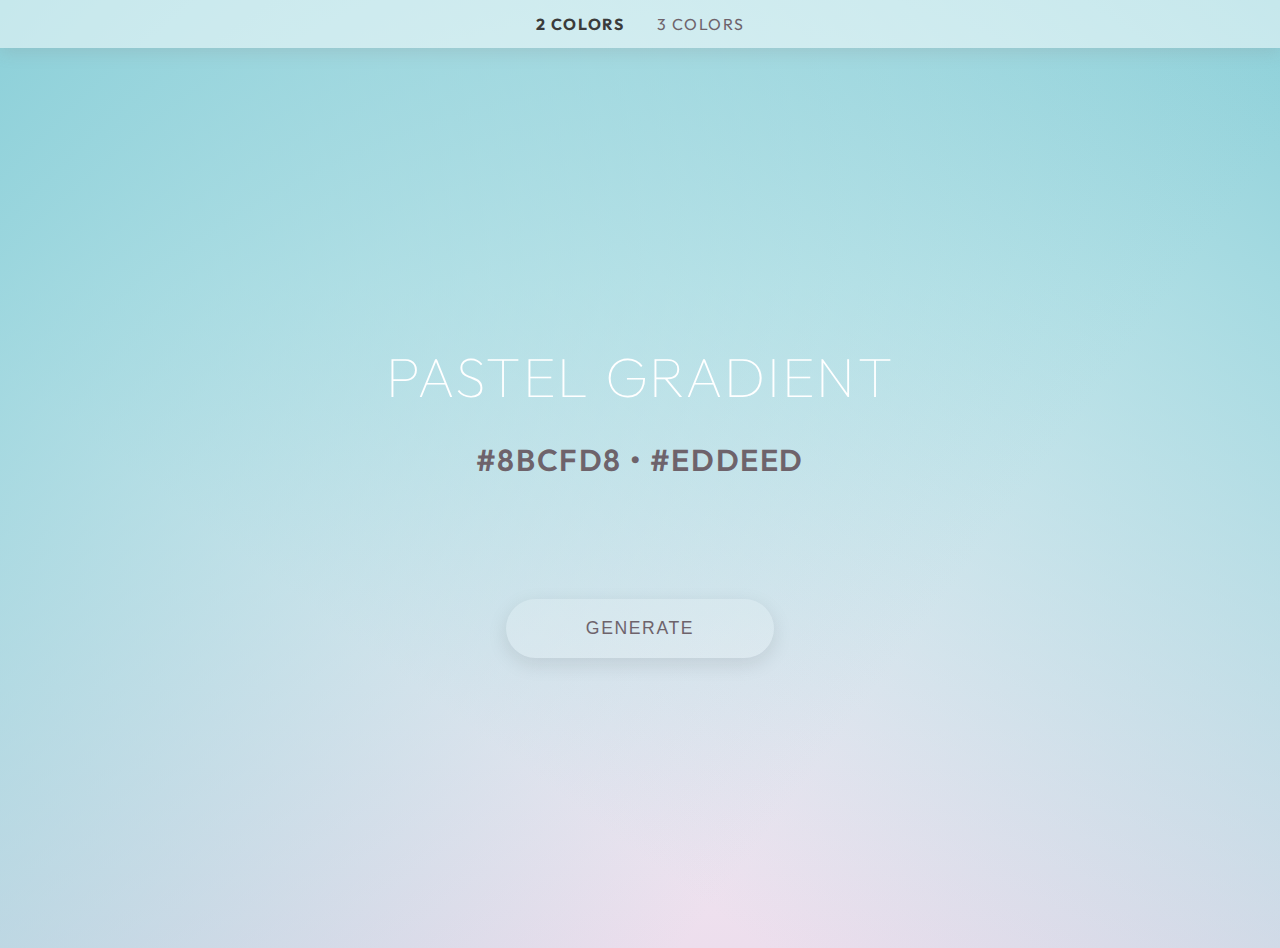
<file: index.html>
<!DOCTYPE html>
<html lang="en">
    <head>
        <meta charset="UTF-8"/>
        <meta name="viewport" content="width=device-width, initial-scale=1.0"/>
        <title>Pastel Gradient Generator</title>
        <link rel="stylesheet" href="styles.css"/>
    </head>
    <body>
        <nav>
            <ul class="nav-links">
                <li class="active">
                    <a href="index.html">2 colors</a>
                </li>
                <li>
                    <a href="three.html">3 colors</a>
                </li>
            </ul>
            </div>
        </nav>
        <main>
            <div class="container">
                <h1>pastel gradient</h1>
                <h2><span class="color">#8BCFD8 • #EDDEED</span></h2>
                <button class="btn btn-hero" id="btn">generate</button>
            </div>
        </main>
        <script src="two.js"></script>
    </body>
</html>
</file>
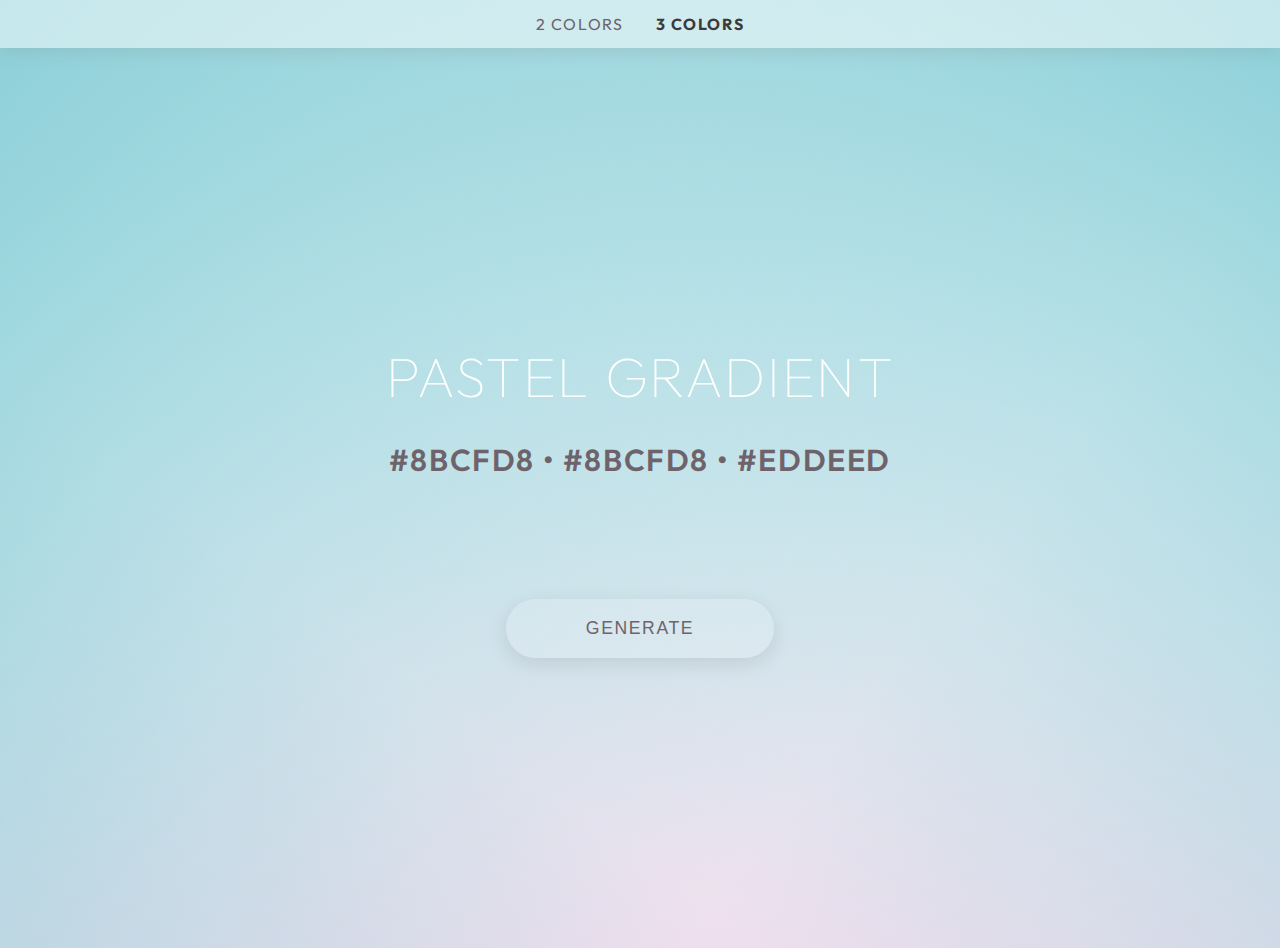
<file: three.html>
<!DOCTYPE html>
<html lang="en">
    <head>
        <meta charset="UTF-8"/>
        <meta name="viewport" content="width=device-width, initial-scale=1.0"/>
        <title>Pastel Gradient Generator</title>
        <link rel="stylesheet" href="styles.css"/>
    </head>
    <body>
        <nav>
            <ul class="nav-links">
                <li>
                    <a href="two.html">2 colors</a>
                </li>
                <li class="active">
                    <a href="three.html">3 colors</a>
                </li>
            </ul>
            </div>
        </nav>
        <main>
            <div class="container">
                <h1>pastel gradient</h1>
                <h2><span class="color">#8BCFD8 • #8BCFD8 • #EDDEED</span></h2>
                <button class="btn btn-hero" id="btn">generate</button>
            </div>
        </main>
        <script src="three.js"></script>
    </body>
</html>
</file>
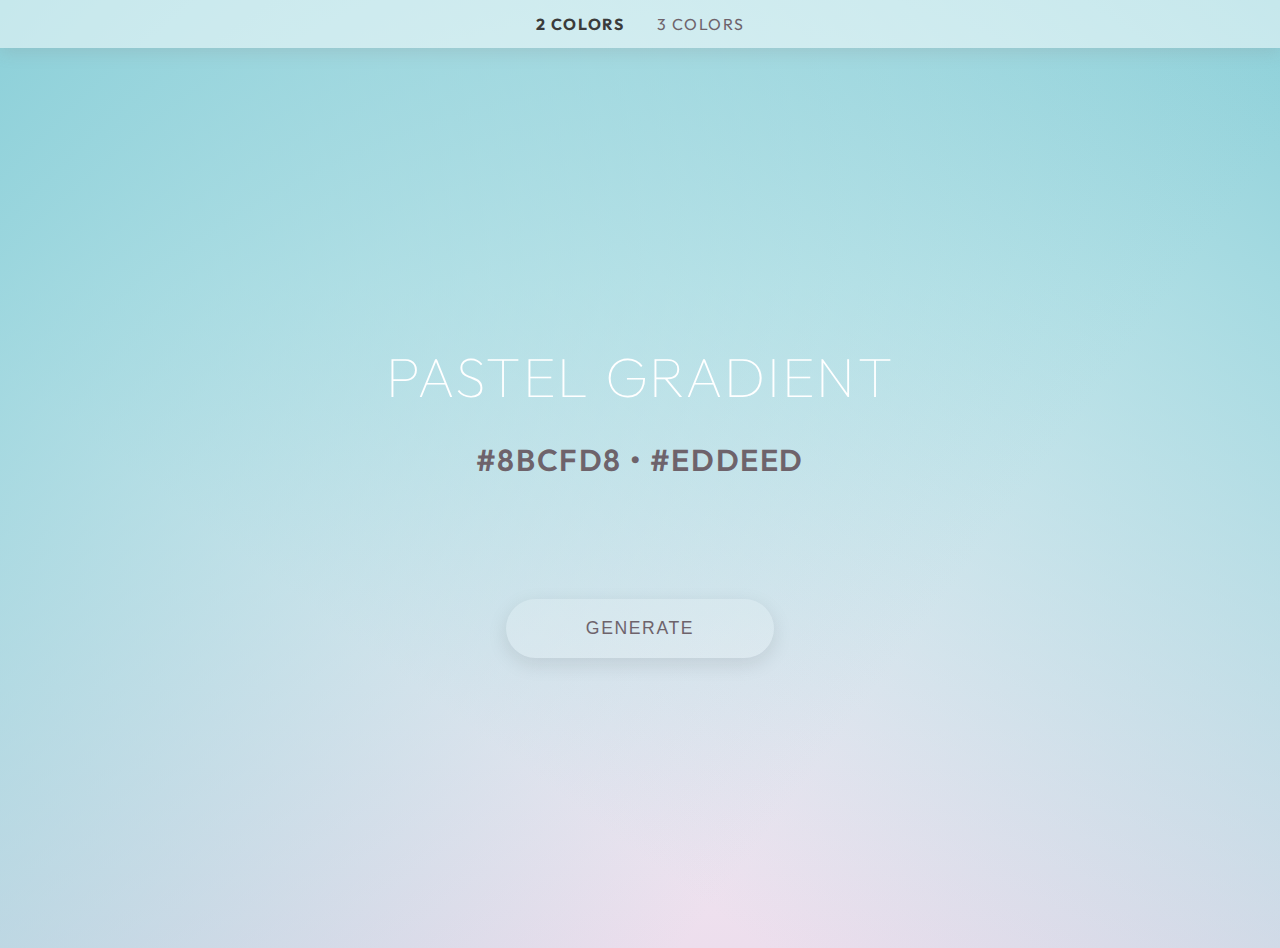
<file: two.html>
<!DOCTYPE html>
<html lang="en">
    <head>
        <meta charset="UTF-8"/>
        <meta name="viewport" content="width=device-width, initial-scale=1.0"/>
        <title>Pastel Gradient Generator</title>
        <link rel="stylesheet" href="styles.css"/>
    </head>
    <body>
        <nav>
            <ul class="nav-links">
                <li class="active">
                    <a href="two.html">2 colors</a>
                </li>
                <li>
                    <a href="three.html">3 colors</a>
                </li>
            </ul>
            </div>
        </nav>
        <main>
            <div class="container">
                <h1>pastel gradient</h1>
                <h2><span class="color">#8BCFD8 • #EDDEED</span></h2>
                <button class="btn btn-hero" id="btn">generate</button>
            </div>
        </main>
        <script src="two.js"></script>
    </body>
</html>
</file>
<file: styles.css>
@import url('https://fonts.googleapis.com/css2?family=Outfit:wght@100..900&display=swap');

:root {
    --color-primary: hsl(318, 5%, 41%);
    --color-secondary: hsl(319, 93%, 42%);
    --light:hsl(0, 0%, 100%);
    --dark: hsl(0, 0%, 23%);
    --spacing: 0.1rem;
    --radius: 2.2rem;
    --transition: all 0.5s ease;
    --font: 'Outfit', sans-serif;
}
* {
    margin: 0;
    padding:0;
    box-sizing: border-box;
}
body{
    background-image:
      linear-gradient(127deg, hsl(187, 50%, 70%), transparent 70%),
      linear-gradient(217deg, hsl(187, 50%, 70%), transparent 70%),
      linear-gradient(0deg, hsl(300, 29%, 90%), transparent 70%);
    font-family: var(--font);
    text-transform: uppercase;
}
h1, h2{
    letter-spacing: var(--spacing);
    line-height: 2.5rem;
    margin-bottom: 0.7rem;
    font-weight: 100;
}
h1 {
    font-size: 3rem;
}
h2 {
    font-size: 1.3rem;
}

a {
    text-decoration: none;
}

@media screen and (min-width: 820px) {
    h1, h2{
        line-height: 4rem;
    }

  h1 {
    font-size: 3.5rem;
  }
  h2 {
    font-size: 1.9rem;
  }
}

main {
    min-height: 100vh;
    display: grid;
    place-items: center;
}

nav {
    background: hsla(0, 0%, 100%, 50%);
    height: 3rem;
    display: grid;
    align-items: center;
    justify-content: center;
    box-shadow: 0 5px 15px rgba(135, 135, 135, 0.2);
}

  .nav-links {
    display: flex;
    list-style-type: none;
  }
  ul.nav-links li  {
    font-size: 1rem;
    letter-spacing: var(--spacing);
    margin:0 1rem;
  }
  
  ul.nav-links li a{
    color: var(--color-primary);
  }
  
  .nav-links .active a {
    color: var(--dark);
    font-weight: 700;
}

  .nav-links a:hover, 
  .nav-links a:active, 
  .nav-links a:focus {
    color: var(--color-secondary);
    transition: var(--transition);
  }

   .container {
    text-align: center;
  }

  .container h1 {
    color: var(--light);
    padding: 1rem;
    border-radius: var(--radius);
    line-height: 2.9rem;
  }

  .color {
    color: var(--color-primary);
    font-weight: 600;
  }

.btn-hero {
    margin-top: 6rem;
    text-transform: uppercase;
    align-items: center;
    background-color: hsla(0, 0%, 100%, 15%);
    border-radius: var(--radius);
    box-shadow: transparent 0 0 0 3px,rgba(18, 18, 18, .1) 0 6px 20px;
    color: var(--color-primary);
    cursor: pointer;
    display: inline-flex;
    flex: 1 1 auto;
    font-size: 1.1rem;
    letter-spacing: var(--spacing);
    justify-content: center;
    outline: none;
    padding: 1.2rem 5rem;
    text-align: center;
    text-decoration: none;
    transition: box-shadow .6s;
    white-space: nowrap;
    border: 0;
}

.btn-hero:hover{
    box-shadow: var(--light) 0 0 0 1px, transparent 0 0 0 0;
}
</file>
